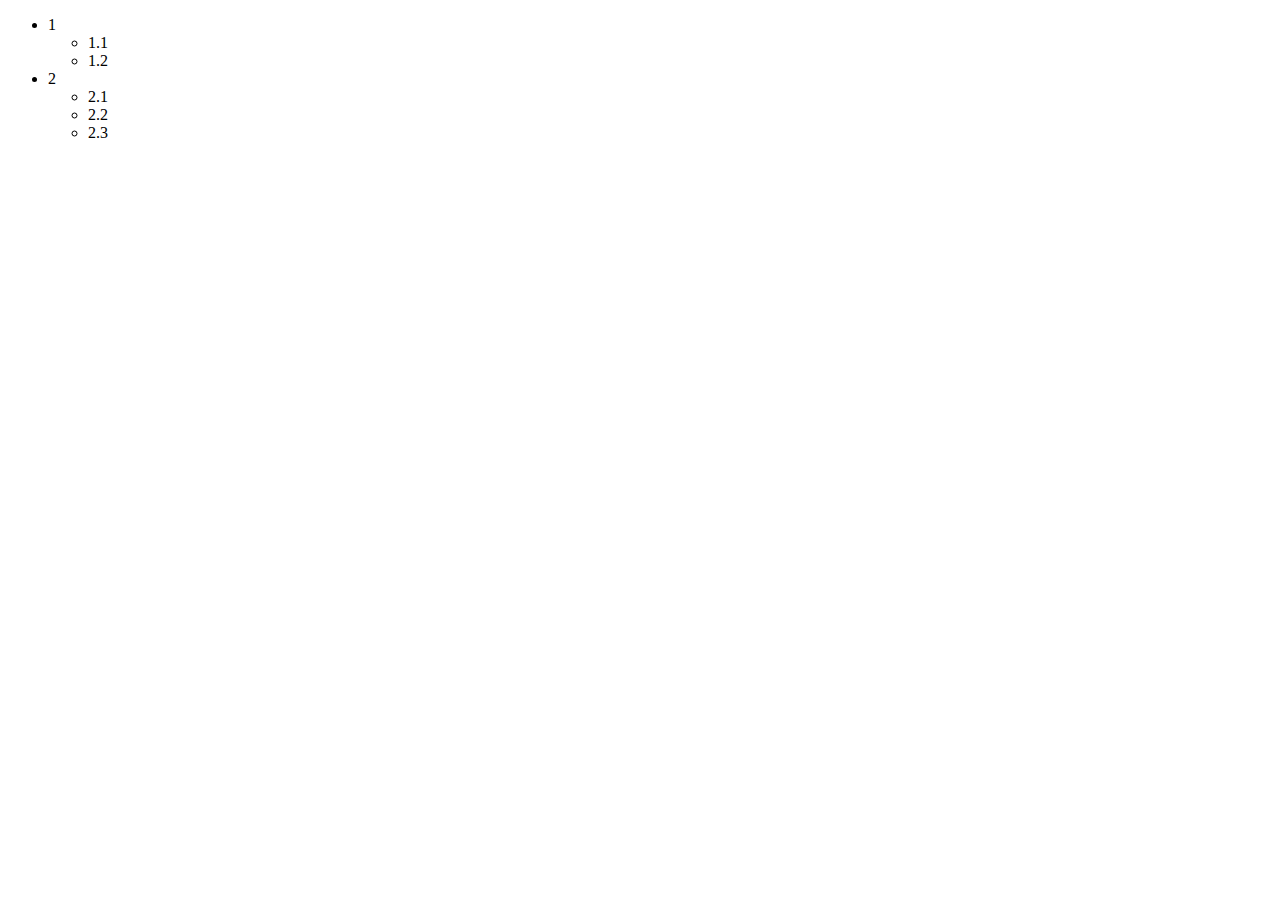
<file: HTML/5/index.html>
<!DOCTYPE html>
<html lang="en">
<head>
    <meta charset="UTF-8">
    <meta name="viewport" content="width=device-width, initial-scale=1.0">
    <meta name="description" content="ul and li">
    <title>List tutorial</title>
</head>
<body>
    <div class="list">
        <ul>
            <li>
                1
                <ul>
                    <li>1.1</li>
                    <li>1.2</li>
                </ul>
            </li>
            <li>
                2
                <ul>
                    <li>2.1</li>
                    <li>2.2</li>
                    <li>2.3</li>
                </ul>
            </li>
        </ul>
    </div>
</body>
</html>
</file>
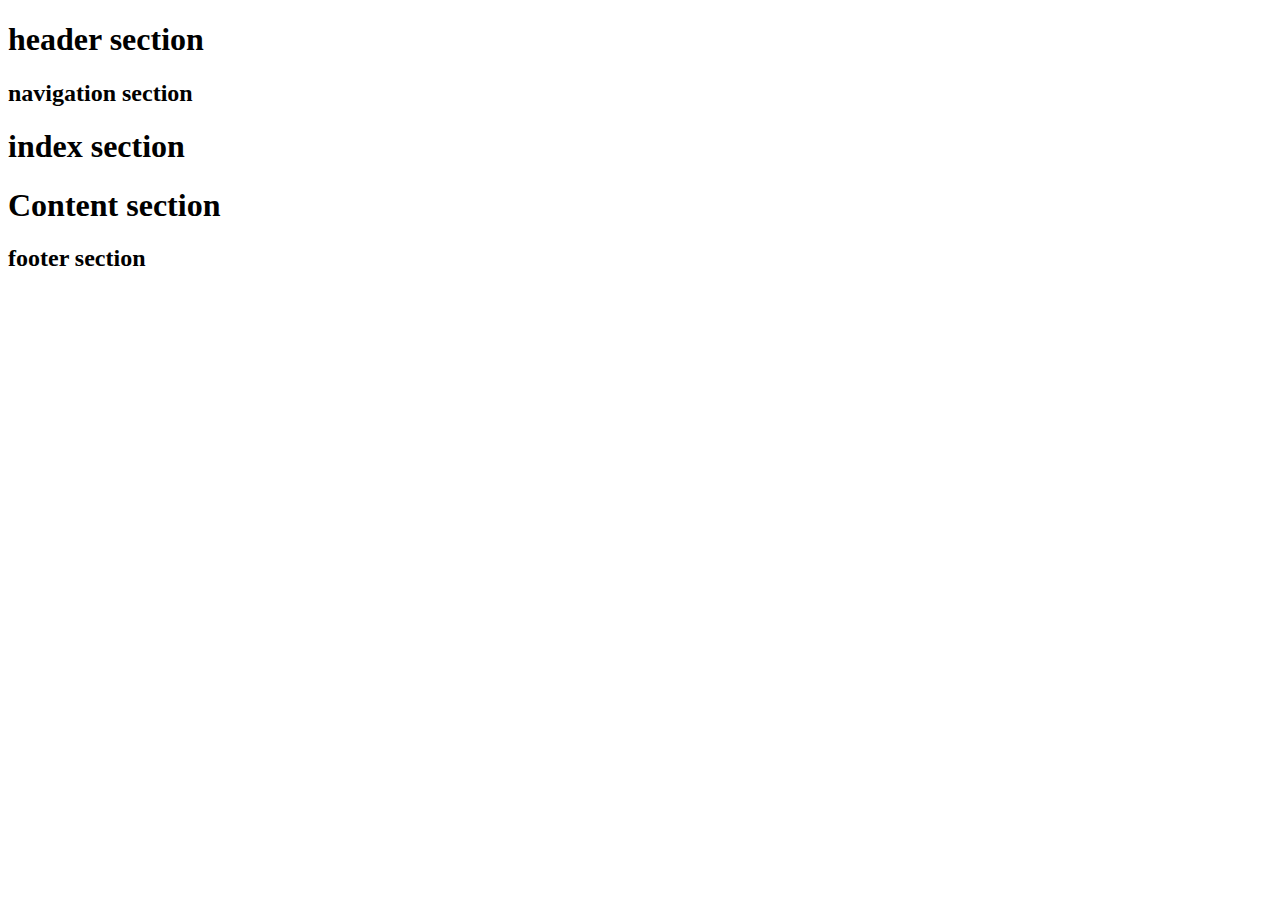
<file: HTML/6/index.html>
<!DOCTYPE html>
<html lang="en">
<head>
    <meta charset="UTF-8">
    <meta name="viewport" content="width=device-width, initial-scale=1.0">
    <meta name="description" content="a simple web page by semantic HTML method">
    <meta name="keywords" content="semantic">
    <title>Semantic HTML</title>
</head>
<body>
    <header>
        <h1>header section</h1>
    </header>
    <nav>
        <h2>navigation section</h2>
    </nav>

    <main>
        <section id="index">
            <h1>index section</h1>
        </section>
        <section id="Content Section">
            <h1>Content section</h1>
        </section>
    </main>

    <!-- OR -->
    <!-- OR -->
    <!-- OR -->
    
    <!-- <div id="main">
        <section id="index">
            <h3>index section</h3>
        </section>
        <section id="Content Section">
            <h3>Content section</h3>
        </section>
    </div> -->

    <!-- OR -->
    <!-- OR -->
    <!-- OR -->

    <!-- <div id="content">
        <section id="index">
            <h3>index section</h3>
        </section>
        <main id="Content Section">
            <h3>Content section</h3>
        </main>
    </div> -->




    <footer>
        <h2>footer section</h2>
    </footer>
</body>
</html>
</file>
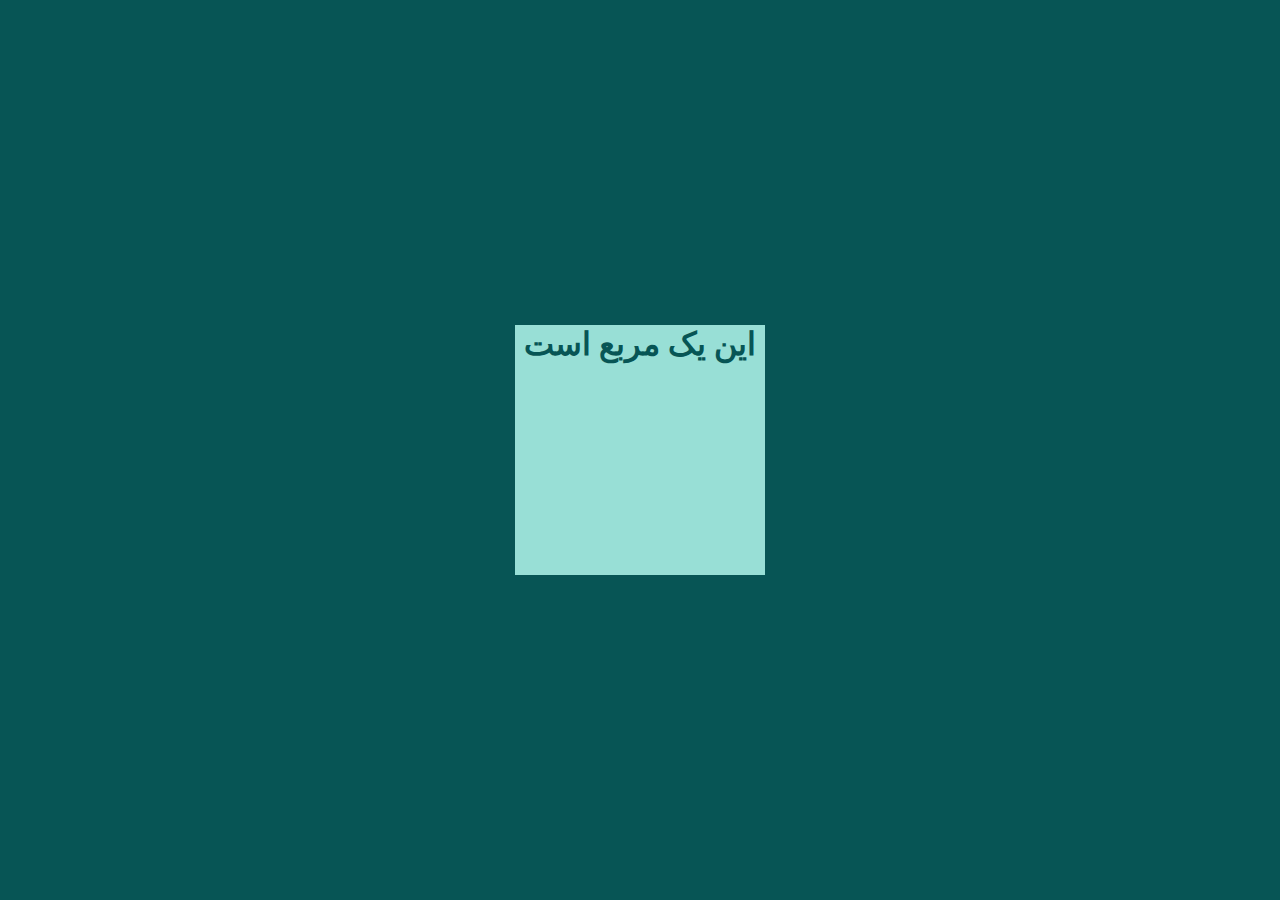
<file: CSS/Basic/2/index.html>
<!DOCTYPE html>
<html lang="en">
<head>
    <meta charset="UTF-8">
    <meta name="viewport" content="width=device-width, initial-scale=1.0">
    <title>Document</title>

    <link rel="stylesheet" href="style.css">
    <link rel="stylesheet" href="../main.css">
</head>
<body>
    <div class="content d-flex w-full h-full justify-center items-center">
        <div class="square text-center">
            <h1>این یک مربع است</h1>
        </div>
    </div>
    
</body>
</html>
</file>
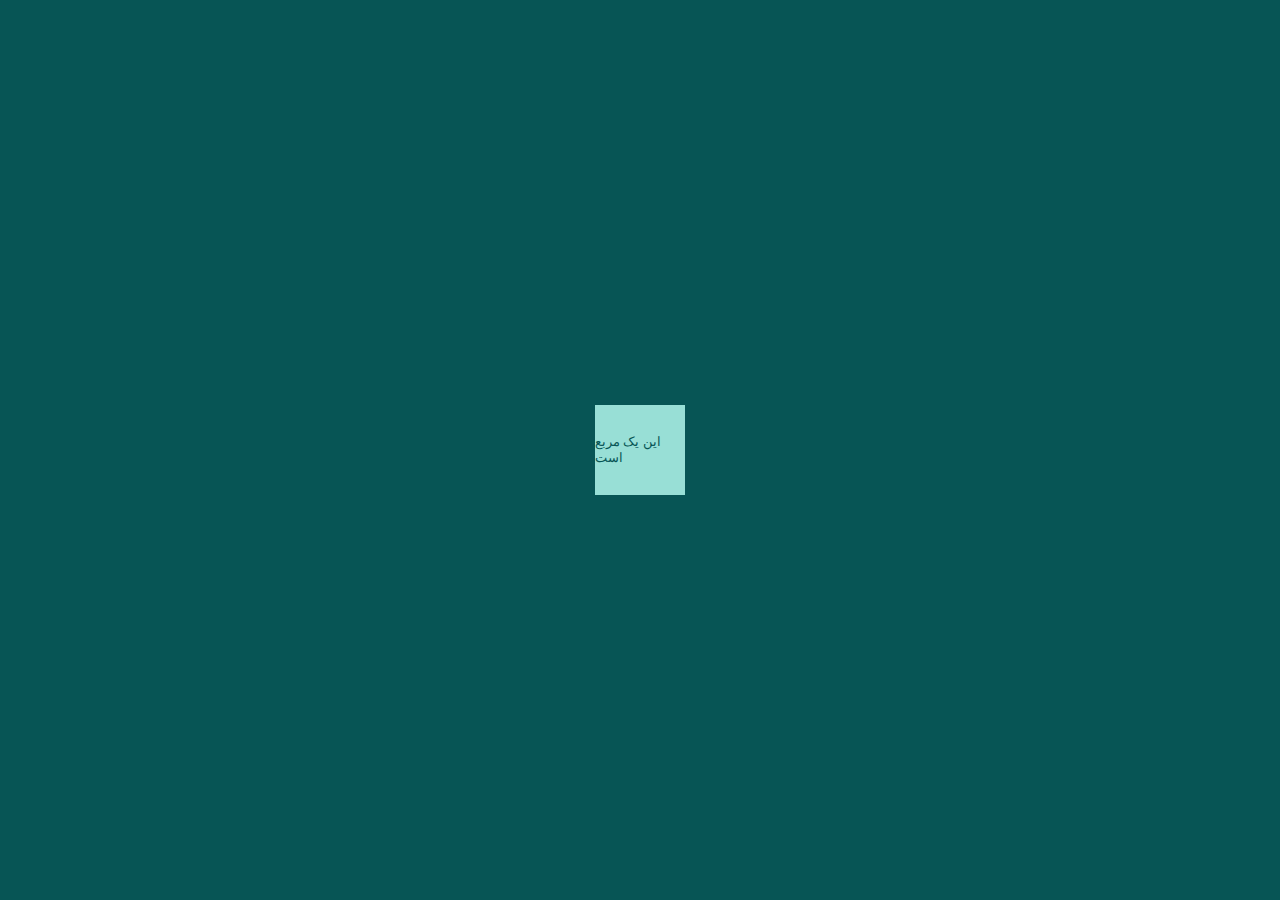
<file: CSS/Basic/3/index.html>
<!DOCTYPE html>
<html lang="en">
<head>
    <meta charset="UTF-8">
    <meta name="viewport" content="width=device-width, initial-scale=1.0">
    <title>3</title>

    <link rel="stylesheet" href="style.css">
    <link rel="stylesheet" href="../main.css">
</head>
<body>
    <div class="content w-full h-full d-flex justify-center items-center">
        <div class="square d-flex items-center">
            <span>این یک مربع است</span>
        </div>
    </div>
    
</body>
</html>
</file>
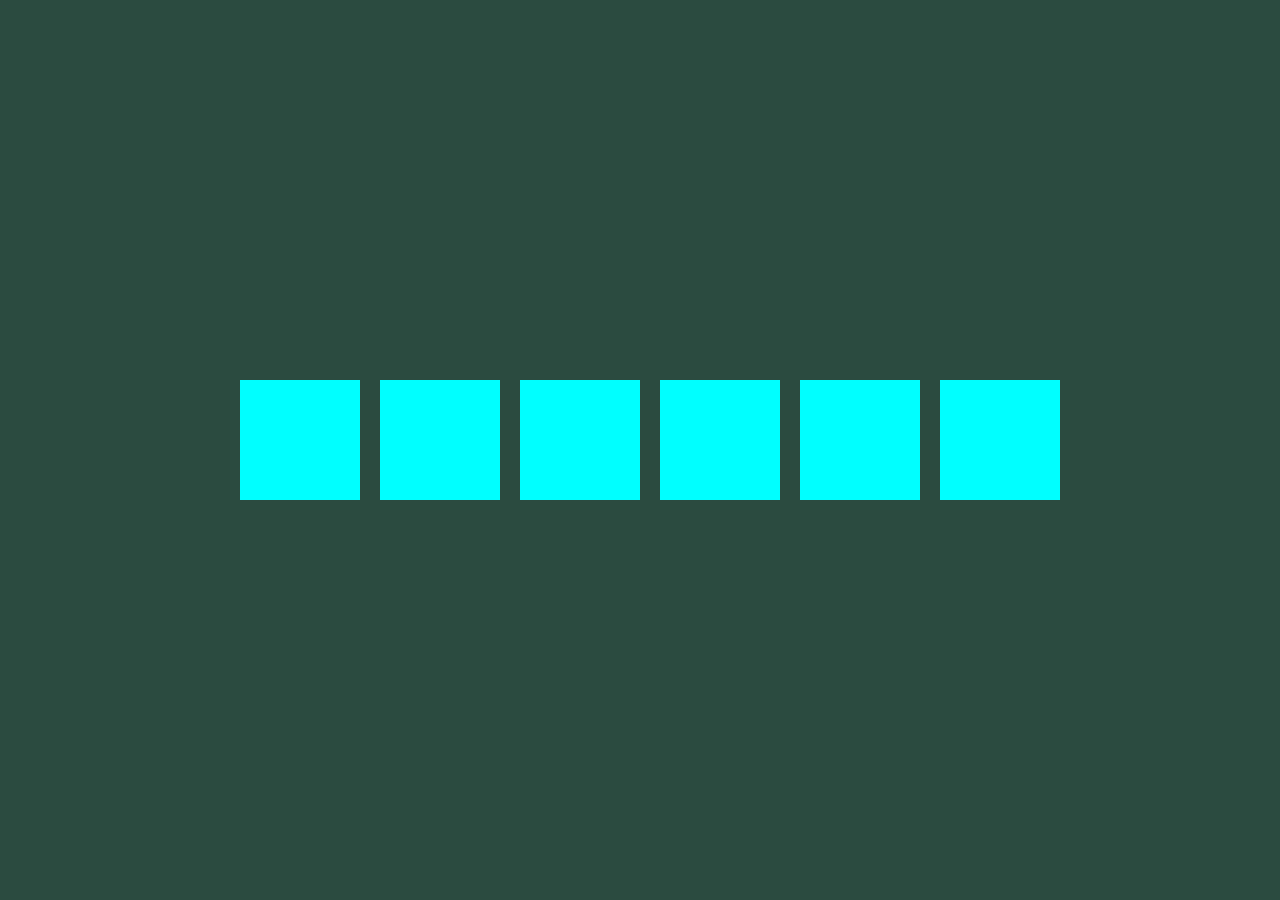
<file: CSS/Basic/4.1/index.html>
<!DOCTYPE html>
<html lang="en">
<head>
    <meta charset="UTF-8">
    <meta name="viewport" content="width=device-width, initial-scale=1.0">
    <title>4.1</title>

    <link rel="stylesheet" href="../main.css">
    <link rel="stylesheet" href="style.css">
</head>
<body>

    <div class="content d-flex w-full h-full justify-center items-center flex-nowrap box-border">
        <div class="square mb-20px ml-20px"></div>
        <div class="square mb-20px ml-20px"></div>
        <div class="square mb-20px ml-20px"></div>
        <div class="square mb-20px ml-20px"></div>
        <div class="square mb-20px ml-20px"></div>
        <div class="square mb-20px ml-20px"></div>
    </div>
    
</body>
</html>
</file>
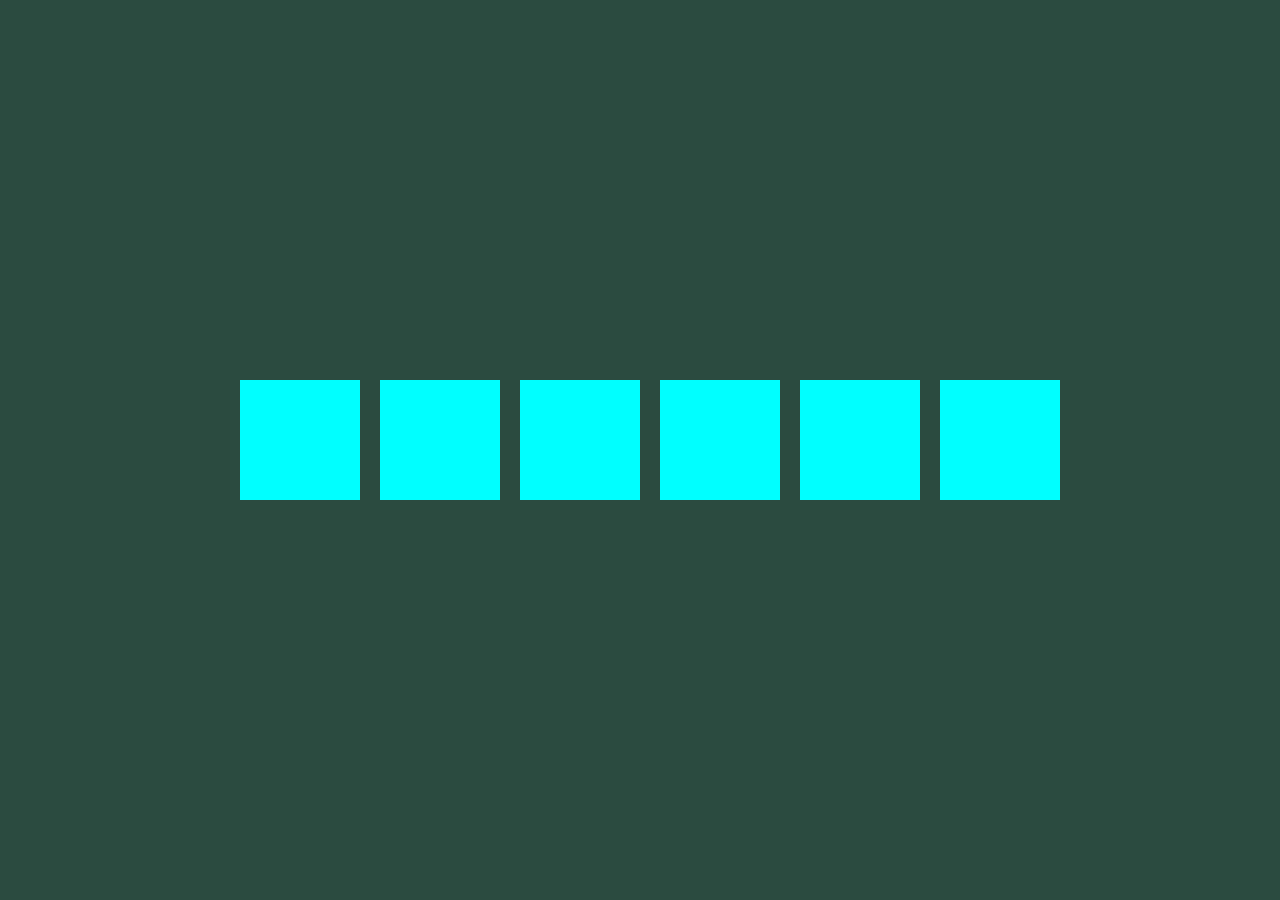
<file: CSS/Basic/4/index.html>
<!DOCTYPE html>
<html lang="en">
<head>
    <meta charset="UTF-8">
    <meta name="viewport" content="width=device-width, initial-scale=1.0">
    <title>4</title>

    <link rel="stylesheet" href="../main.css">
    <link rel="stylesheet" href="style.css">
</head>
<body>

    <div class="content d-flex w-full h-full justify-center items-center flex-wrap box-border">
        <div class="square mb-20px ml-20px"></div>
        <div class="square mb-20px ml-20px"></div>
        <div class="square mb-20px ml-20px"></div>
        <div class="square mb-20px ml-20px"></div>
        <div class="square mb-20px ml-20px"></div>
        <div class="square mb-20px ml-20px"></div>
    </div>
    
</body>
</html>
</file>
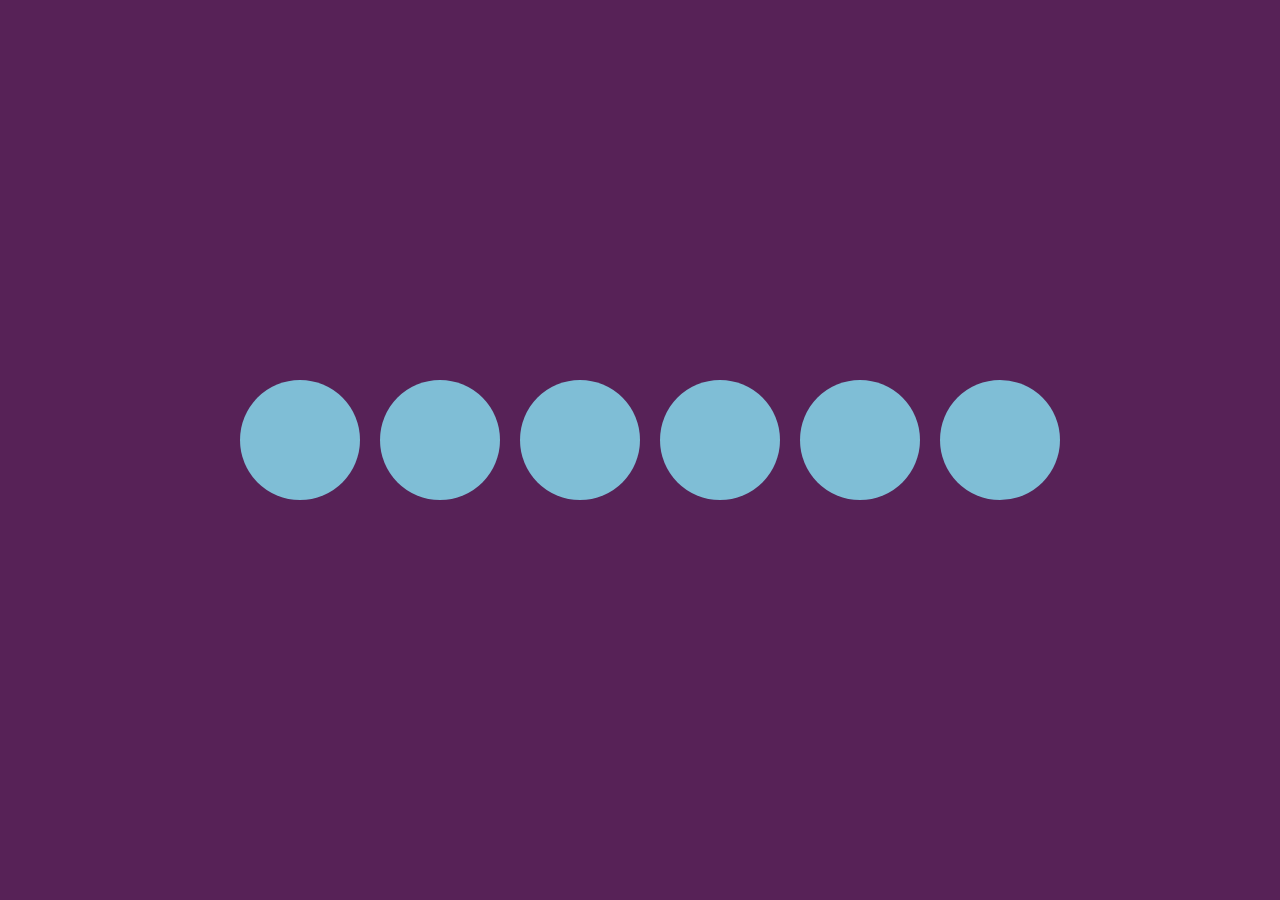
<file: CSS/Basic/5/index.html>
<!DOCTYPE html>
<html lang="en">
<head>
    <meta charset="UTF-8">
    <meta name="viewport" content="width=device-width, initial-scale=1.0">
    <title>5</title>

    <link rel="stylesheet" href="../main.css">
    <link rel="stylesheet" href="style.css">
</head>
<body>
    
    <div class="content w-full h-full d-flex flex-wrap box-border justify-center items-center">
        <div class="circle bradius-full ml-20px mb-20px"></div>
        <div class="circle bradius-full ml-20px mb-20px"></div>
        <div class="circle bradius-full ml-20px mb-20px"></div>
        <div class="circle bradius-full ml-20px mb-20px"></div>
        <div class="circle bradius-full ml-20px mb-20px"></div>
        <div class="circle bradius-full ml-20px mb-20px"></div>
    </div>

    
</body>
</html>
</file>
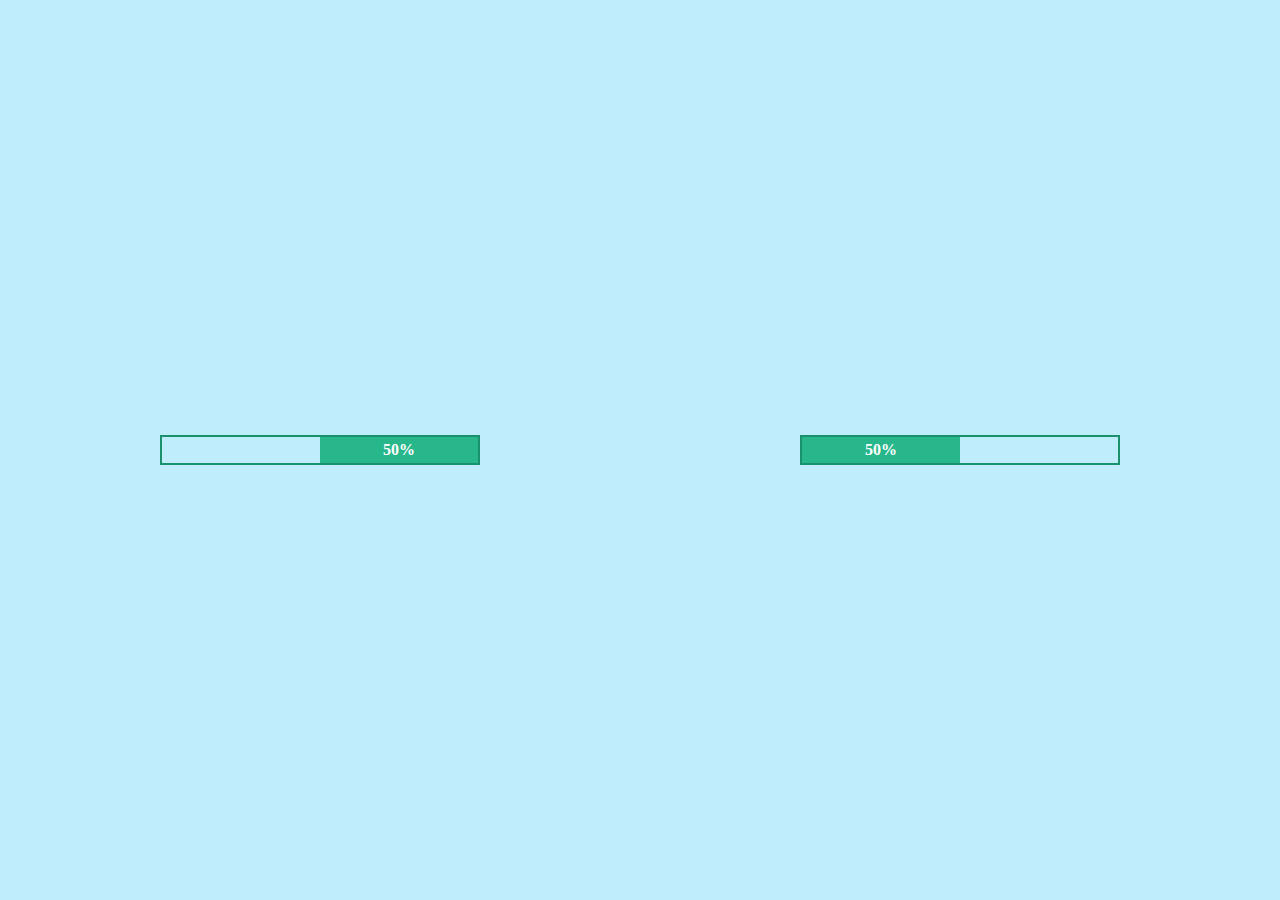
<file: CSS/Basic/6/index.html>
<!DOCTYPE html>
<html lang="en">
<head>
    <meta charset="UTF-8">
    <meta name="viewport" content="width=device-width, initial-scale=1.0">
    <title>6</title>

    <link rel="stylesheet" href="../main.css">
    <link rel="stylesheet" href="style.css">
</head>
<body>
    <div class="container d-flex flex-wrap h-full w-full items-center">
        <div class="rightbar w-half h-30 d-flex justify-center items-center ">
            <div class="rightbar__box rtl w-half ">
                <div class="progressbar h-full w-half d-flex justify-center items-center" progress-value="50%"></div>
            </div>
        </div>
        <div class="leftbar w-half h-30 d-flex justify-center items-center ">
            <div class="leftbar__box ltr w-half">
                <div class="progressbar h-full w-half d-flex justify-center items-center" progress-value="50%"></div>
                <!-- <div class="progressbar" style="--width-value:50%">50%</div> -->
            </div>
        </div>
    </div>

</body>
</html>
</file>
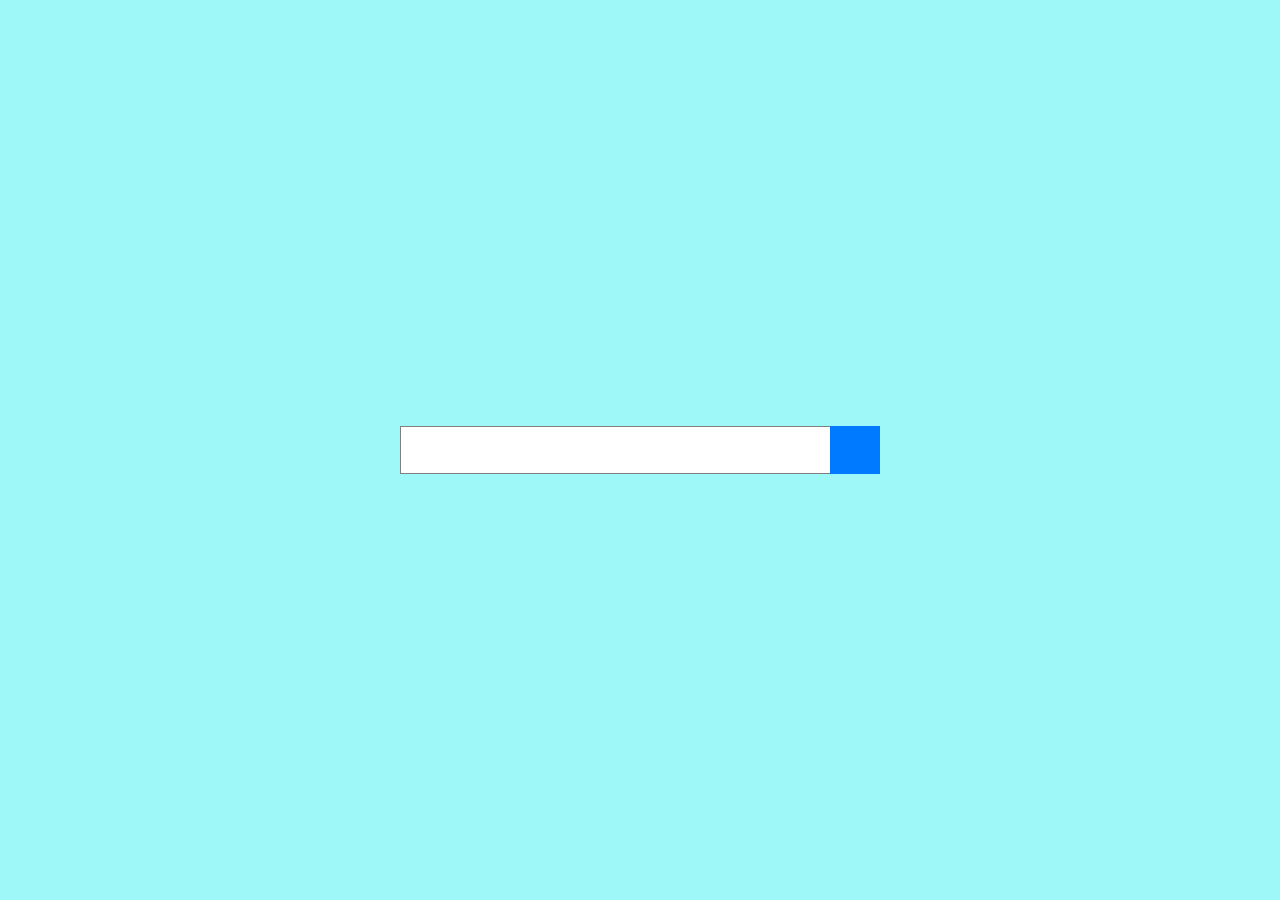
<file: CSS/Basic/7/index.html>
<!DOCTYPE html>
<html lang="en">
<head>
    <meta charset="UTF-8">
    <meta name="viewport" content="width=device-width, initial-scale=1.0">
    <title>7</title>

    <link rel="stylesheet" href="../main.css">
    <link rel="stylesheet" href="style.css">
    <link rel="stylesheet" href="https://cdnjs.cloudflare.com/ajax/libs/font-awesome/6.4.2/css/all.min.css" integrity="sha512-z3gLpd7yknf1YoNbCzqRKc4qyor8gaKU1qmn+CShxbuBusANI9QpRohGBreCFkKxLhei6S9CQXFEbbKuqLg0DA==" crossorigin="anonymous" referrerpolicy="no-referrer" />
</head>
<body>
    <div class="container w-full h-full d-flex justify-center items-center">
        <div class="serachbar d-flex flex-row box-border">
            <input type="text" class="serachbar__input">
            <button class="serachbar__btn serachbar__btn_primary"><i class="serachbar__btn--icon fa fa-search d-flex justify-center self-center" aria-hidden="true"></i></button>
        </div>
    </div>
</body>
</html>
</file>
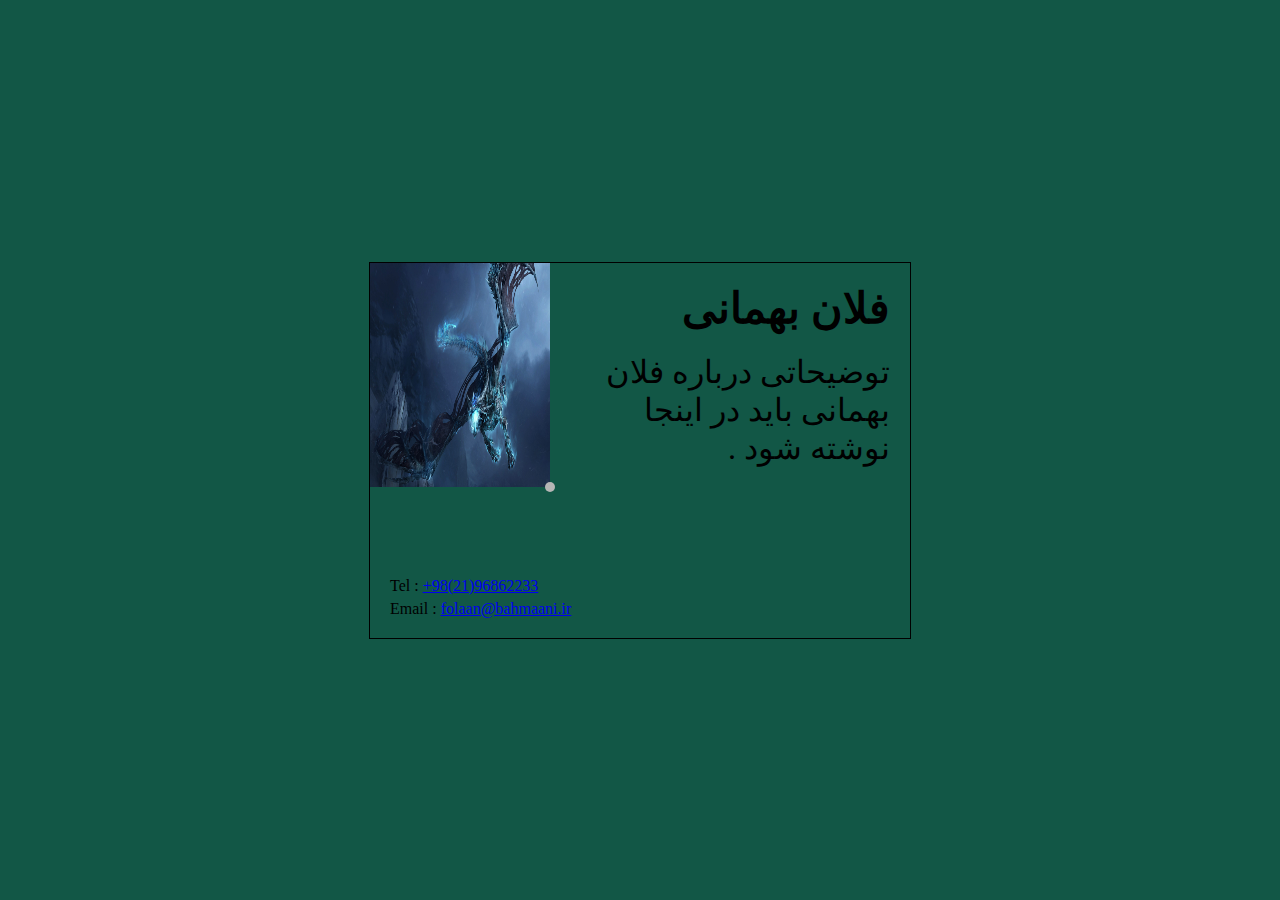
<file: CSS/Basic/8/index.html>
<!DOCTYPE html>
<html lang="en">
<head>
    <meta charset="UTF-8">
    <meta name="viewport" content="width=device-width, initial-scale=1.0">

    <link rel="stylesheet" href="../main.css">
    <link rel="stylesheet" href="style.css">
    <link rel="stylesheet" href="https://cdnjs.cloudflare.com/ajax/libs/font-awesome/6.4.2/css/all.min.css" integrity="sha512-z3gLpd7yknf1YoNbCzqRKc4qyor8gaKU1qmn+CShxbuBusANI9QpRohGBreCFkKxLhei6S9CQXFEbbKuqLg0DA==" crossorigin="anonymous" referrerpolicy="no-referrer" />
    <title>8</title>
</head>
<body>
<div class="container d-flex justify-center items-center w-full h-full">
    <div class="card d-flex flex-col justify-between">
        <div class="card__items d-grid grid-cols-3 grid-rows-1 h-half">
            
            <div class="g-row1-col1 relative h-full w-full">
                <img class="card__image d-block w-full h-full" width="140px" src="1.jpg" alt="">
                <i class="card__image__icon absolute p-5px bradius-full fa fa-pencil " aria-hidden="true"></i>
            </div>
            <div class="card__message h-half p-20px g-scol2-row1">
                <h1 class="card__title">فلان بهمانی</h1>
                <p class="card__brief">توضیحاتی درباره فلان بهمانی باید در اینجا نوشته شود .</p>
            </div>

        </div>
        <footer class="footer d-flex flex-col p-20px">
            <span>Tel : <a href="tel:+982196862233" type="Tel">+98(21)96862233</a></span>
            <span>Email : <a href="mailto:folaan@bahmaani.ir" type="mailto">folaan@bahmaani.ir</a></span>
        </footer>
    </div>
</section>
    
</body>
</html>
</file>
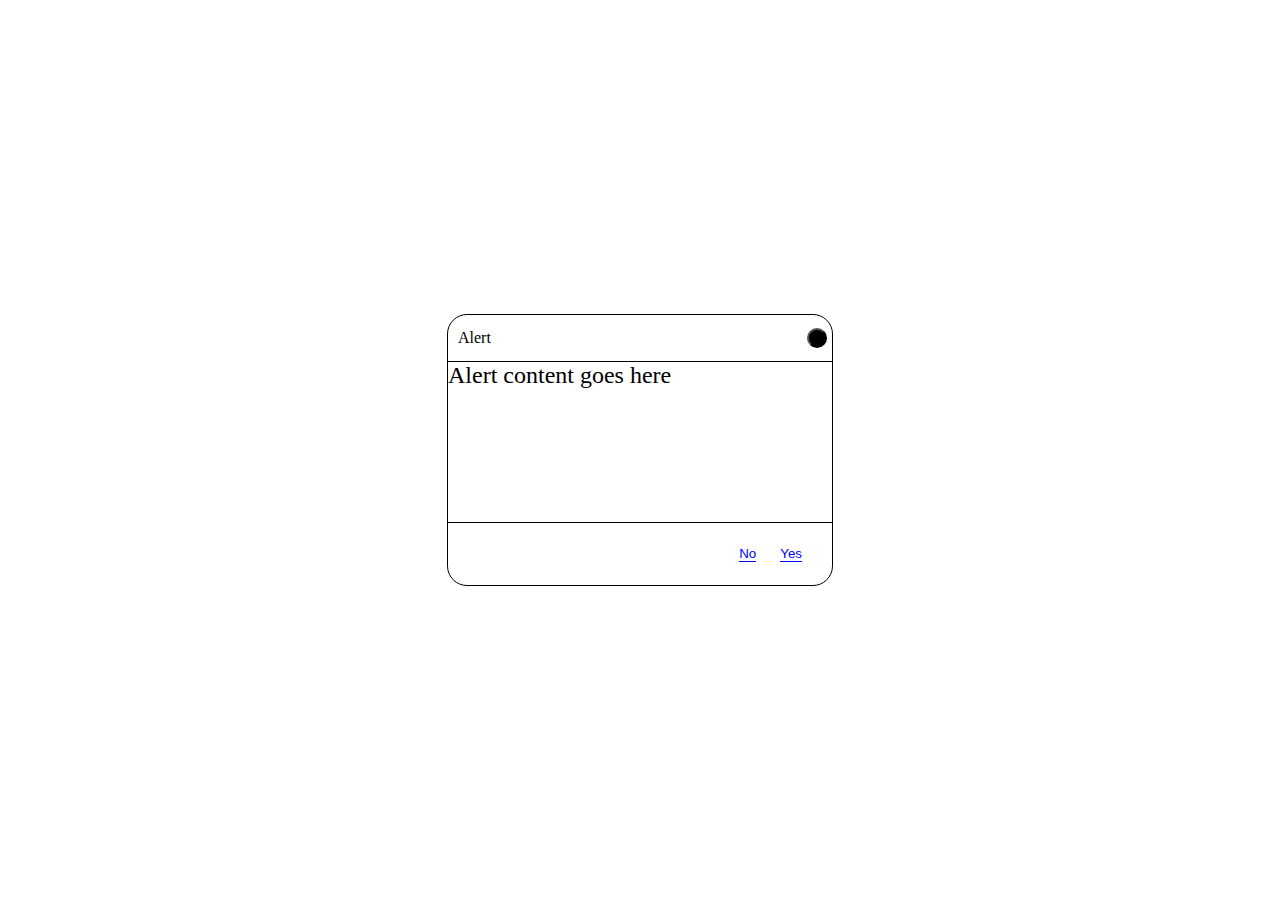
<file: CSS/Basic/9/index.html>
<!DOCTYPE html>
<html lang="en">
<head>
    <meta charset="UTF-8">
    <meta name="viewport" content="width=device-width, initial-scale=1.0">

    <link rel="stylesheet" href="../main.css">
    <link rel="stylesheet" href="style.css">
    <link rel="stylesheet" href="https://cdnjs.cloudflare.com/ajax/libs/font-awesome/6.4.2/css/all.min.css" integrity="sha512-z3gLpd7yknf1YoNbCzqRKc4qyor8gaKU1qmn+CShxbuBusANI9QpRohGBreCFkKxLhei6S9CQXFEbbKuqLg0DA==" crossorigin="anonymous" referrerpolicy="no-referrer" />
    <title>9</title>
</head>
<body>

    <div class="modal h-full w-full d-flex justify-center items-center">
        <div class="modal__items d-flex flex-col justify-between">
            <div class="modal__alert d-flex flex-row justify-between">
                <span class="alert__span self-center">Alert</span>
                <button class="alert__btn d-flex justify-center self-center bradius-full " type="submit"><i class="fa fa-x alert__btn--icon self-center" aria-hidden="true"></i></button>
            </div>
            <div class="modal__content d-flex flex-row justify-between box-border">
                <div class="modal__content--text">
                    Alert content goes here
                </div>
                <div class="modal__content--icon self-center h-full">
                    <i class="fa fa-exclamation-triangle w-full h-full" aria-hidden="true"></i>
                </div>
            </div>
            <div class="footer">
                <div class="footer__items self-center">
                    <button class="btn footer__items--btn">No</button>
                    <button class="btn footer__items--btn">Yes</button>
                </div>
            </div>
            
        </div>
    </div>

</body>
</html>
</file>
<file: CSS/Basic/2/style.css>
*{
    margin: 0;
    padding: 0;
    box-sizing: border-box;
}

.content{
    background-color: rgb(7, 85, 85);
}

.square{
    height: 250px;
    width: 250px;
    background-color: rgb(152, 223, 214);
    color: rgb(7, 85, 85);
}
</file>
<file: CSS/Basic/main.css>
html,body{
    width: 100%;
    min-height: 100% !important;
    height: 100%;
}

.box-border{
    box-sizing: border-box;
}

.rtl{
    direction: rtl;
}
.ltr{
    direction: ltr;
}


/* units */
    /* width */
.w-full{
    width: 100% !important;
}
.w-half{
    width: 50% !important;
}
.w-30{
    width: 30% !important;
}

    /* height */
.h-full{
    height: 100% !important;
}
.h-half{
    height: 50% !important;
}
.h-30{
    height: 30% !important;
}


/* text  */

.text-center{
    text-align: center;
}

/* padding  */


.p-5px{
    padding: 5px;
}
.p-20px{
    padding: 20px;
}

/* margin  */

.ml-20px{
    margin-left: 20px;
}
.mb-20px{
    margin-bottom: 20px;
}

.m-auto{
    margin: auto;
}


/* display */
.d-block{
    display: block;
}

.d-flex{
    display: flex;
}

.d-grid{
    display: grid;
}


/* border  */

.bradius-full{
    border-radius: 100%;
}


/* positions */
.relative{
    position: relative;
}
.absolute{
    position: absolute;
}


/* flexbox */


.flex-nowrap{
    flex-wrap: nowrap;
}

.flex-wrap{
    flex-wrap: wrap;
}

.flex-row{
    flex-direction: row;
}

.flex-col{
    flex-direction: column;
}

.justify-center{
    justify-content: center;
}

.justify-between{
    justify-content: space-between;
}

.items-center{
    align-items: center;
}

.self-center{
    align-self: center;
}

/* Grid */




    /* columns  */
.grid-cols-1{
    grid-template-columns: repeat(1, 1fr);
}
.grid-cols-2{
    grid-template-columns: repeat(2, 1fr);
}
.grid-cols-3{
    grid-template-columns: repeat(3, 1fr);
}
.grid-cols-4{
    grid-template-columns: repeat(4, 1fr);
}
.grid-cols-5{
    grid-template-columns: repeat(5, 1fr);
}
.grid-cols-6{
    grid-template-columns: repeat(6, 1fr);
}
.grid-cols-6{
    grid-template-columns: repeat(6, 1fr);
}


    /* rows */
.grid-rows-1{
    grid-template-rows: repeat(1, 1fr);
}
.grid-rows-2{
    grid-template-rows: repeat(2, 1fr);
}
.grid-rows-3{
    grid-template-rows: repeat(3, 1fr);
}
.grid-rows-4{
    grid-template-rows: repeat(4, 1fr);
}

    /* grid row & grid col  */
        /* row+ col1  */
.g-row1-col1{
    grid-row: 1;
    grid-column: 1;
}
.g-row2-col1{
    grid-row: 2;
    grid-column: 1;
}
.g-row3-col1{
    grid-row: 3;
    grid-column: 1;
}
        /* row+ col2 */
.g-row1-col2{
    grid-row: 1;
    grid-column: 2;
}
.g-row2-col2{
    grid-row: 2;
    grid-column: 2;
}
.g-row3-col2{
    grid-row: 3;
    grid-column: 2;
}
.g-row4-col2{
    grid-row: 4;
    grid-column: 2;
}

        /* span row+ col1 */
.g-srow1-col1{
    grid-row: span 1;
    grid-column: 1;
}
.g-srow2-col1{
    grid-row: span 2;
    grid-column: 1;
}
.g-srow3-col1{
    grid-row: span 3;
    grid-column: 1;
}

        /* span col+ row1 */
.g-scol1-row1{
    grid-column: span 1;
    grid-row: 1;
}
.g-scol2-row1{
    grid-column: span 2;
    grid-row: 1;
}
.g-scol3-row1{
    grid-column: span 3;
    grid-row: 1;
}



/* btn reset */
.btn{
    outline: none;
    border: none;
    background: none;
}
</file>
<file: CSS/Basic/3/style.css>
*{
    margin: 0;
    padding: 0;
    box-sizing: border-box;
    font-size: 13px;
}

.content{
    background-color: rgb(7, 85, 85);
}

.square {
    height: 90px;
    width: 90px;
    background-color: rgb(152, 223, 214);
    color: rgb(7, 85, 85);
}
</file>
<file: CSS/Basic/4.1/style.css>
*{
    margin: 0;
    padding: 0;
}


.content{
    background-color: rgb(43, 75, 64);
}

.square{
    height: 120px;
    width: 120px;
    background-color: aqua;
}
</file>
<file: CSS/Basic/4/style.css>
*{
    margin: 0;
    padding: 0;
}

.content{
    background-color: rgb(43, 75, 64);
}

.square{
    height: 120px;
    width: 120px;
    background-color: aqua;
}
</file>
<file: CSS/Basic/5/style.css>
*{
    margin: 0;
    padding: 0;
}

.content{
    background-color: rgba(73, 16, 73, 0.925);
}

.circle{
    background-color: rgb(127, 190, 214);
    height: 120px;
    width: 120px;
}

.circle:hover{
    transform: scale(1.3);
}
</file>
<file: CSS/Basic/6/style.css>
*{
    margin: 0;
    padding: 0;
    box-sizing: border-box;
}

.container{
    background-color: rgb(191, 237, 252);
    font-weight: bold;
}

.rightbar__box{
    border: 2px solid rgb(26, 145, 109);
    height: 30px;
}



.leftbar__box{
    border: 2px solid rgb(26, 145, 109);
    height: 30px;
}

.progressbar{
    background-color: rgb(40, 182, 139);
    color: white;
}

.progressbar::after{
    content: attr(progress-value);
}
</file>
<file: CSS/Basic/7/style.css>
*{
    margin: 0;
    padding: 0;
}


.container{
    background-color: rgb(158, 248, 248);
}

.serachbar{
    width: 30rem;
    height: 3rem;
    border: 1px gray solid;
}

.serachbar__input{
    width: 90% !important;
    border: none;
    font-size: 32px;
}

.serachbar__input:focus{
    outline: 1.5px solid #007bff;
}

.serachbar__btn{
    display: flex;
    justify-content: center;
    align-items: center;
    border: none;
    width: 10% !important;
}

.serachbar__btn_primary{
    background-color: #007bff;
    outline: 1.5px solid #007bff;
    color: white;
}

.serachbar__btn--icon{
    width: 10rem;
}

@media screen and (min-width: 1400px) {
    .serachbar{
        width: 40rem;
        height: 4rem;
        font-size: 16px;
        
    }
    .serachbar__input{
        font-size: 48px;
    }
  }

@media screen and (max-width: 500px) {
    .serachbar{
        width: 20rem;
        height: 2rem;
        font-size: 16px;
    }

    .serachbar__input{
        font-size: 18px;
    }
  }
</file>
<file: CSS/Basic/8/style.css>
*{
    margin: 0;
    padding: 0;
}

.container{
    background-color: rgb(18, 87, 70);
}

.card{
    height: 375px;
    width: 540px;
    border: 1px solid black ;
}



.card__image__icon{
    background-color: rgb(182, 182, 182);
    right: -5px;
    bottom: -5px;
    transform: scaleX(-1);
}

.card__message{
    direction: rtl;
}

.card__title {
    font-size: 2.7rem;
}


.card__brief {
    padding-top: 20px;
    font-size: 2rem;
}

.footer{
    gap: 5px;
}
</file>
<file: CSS/Basic/9/style.css>
*{
    margin: 0;
    padding: 0;

}

.modal{
    flex-shrink: 1;
}

.modal__items{
    min-width: 30%;
    min-height: 30%;
    border: 1px solid black;
    border-radius: 20px;
}

.modal__alert{
    flex: 1;
    border-bottom: 1px black solid;
}

.alert__span{
    padding-left: 10px;
    align-self: center;
    flex-shrink: 1;
}

.alert__btn{
    margin-right: 5px;
    width: 20px;
    height: 20px;
    background-color: black;
    color: white;
}

.alert__btn--icon{
    font-size: 0.7rem;
    padding: 3px;
}

.modal__content{
    flex: 5;
}

.modal__content--text{
    font-size: 1.5rem;
    flex: 2;
}

.modal__content--icon{
    font-size: 5rem;
    flex: 1;
}


.footer{
    border-top: 1px black solid;
    display: flex;
    justify-content: flex-end;
    padding-right: 20px;
}

.footer__items--btn{
    margin: 10px ;
    border-bottom: 1px blue solid;
    color: blue;
    cursor: pointer;
}

.modal .footer{
    flex: 1;
}
</file>
